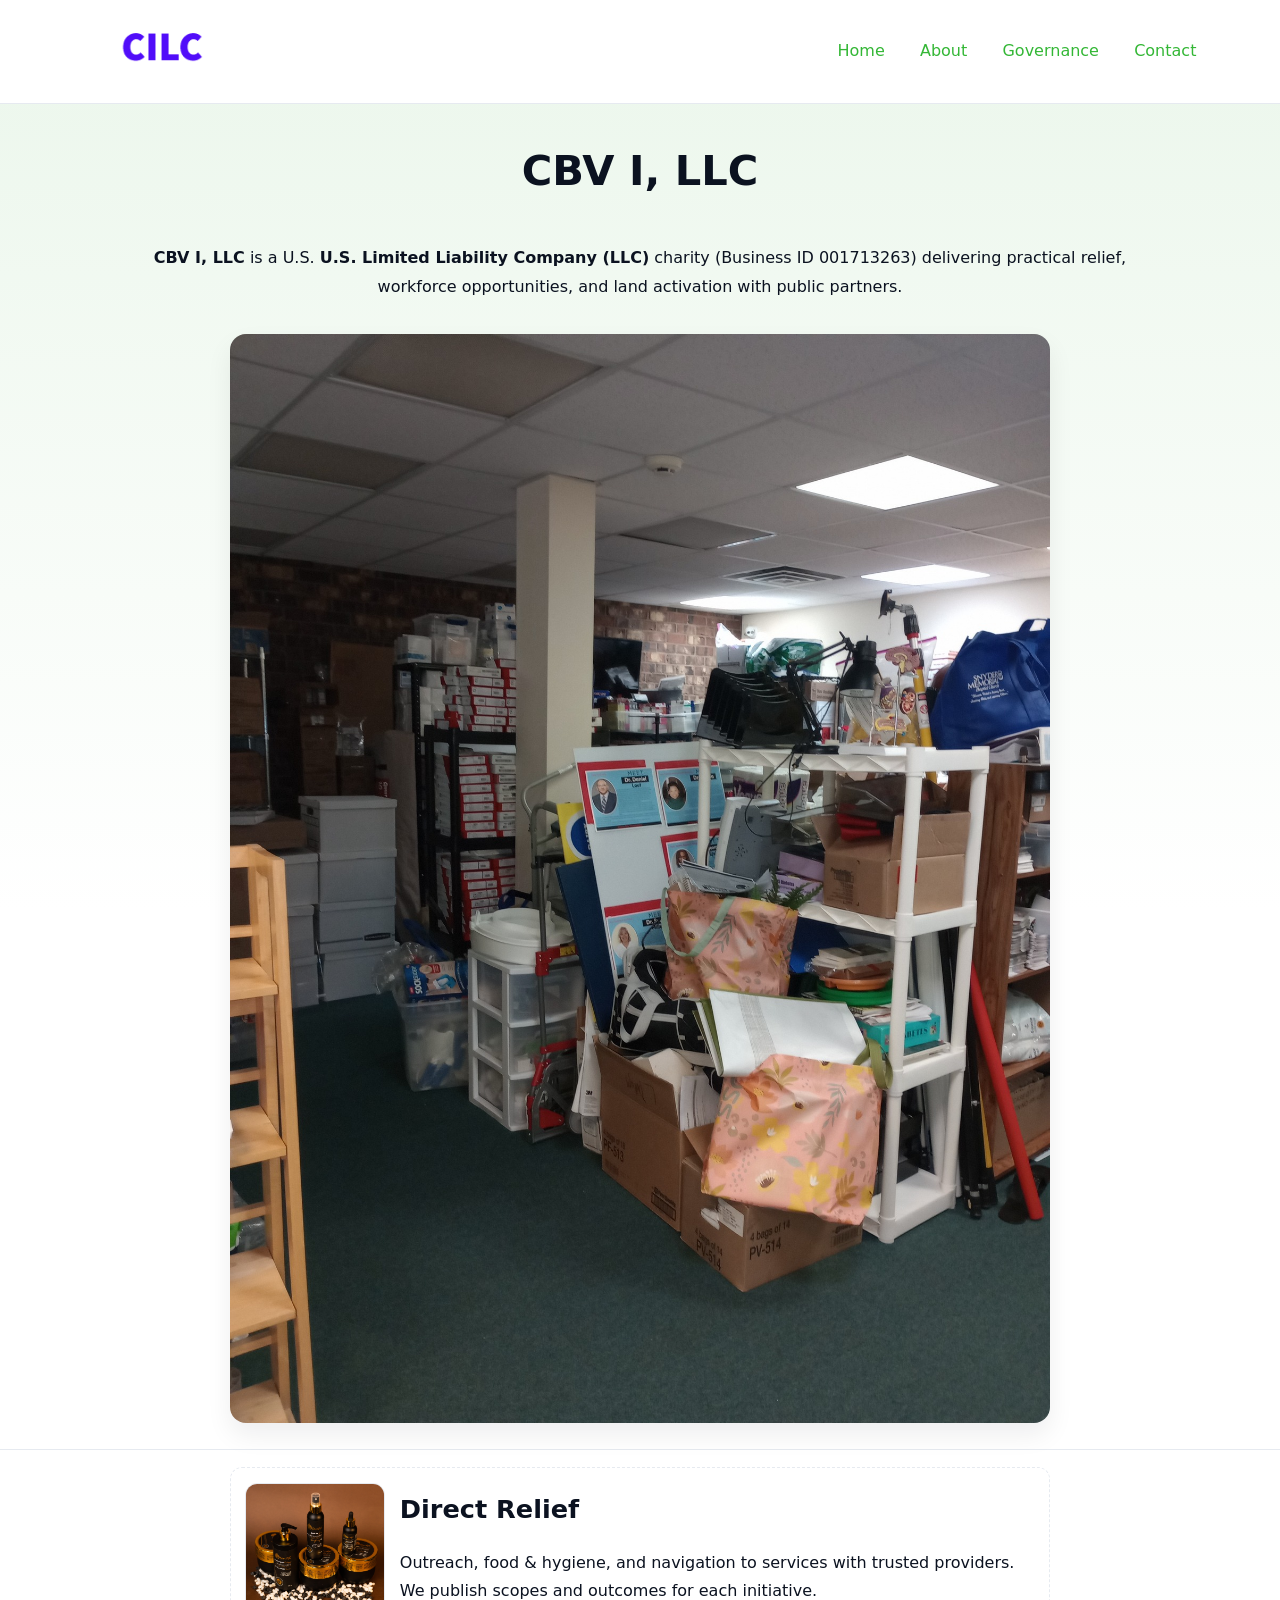
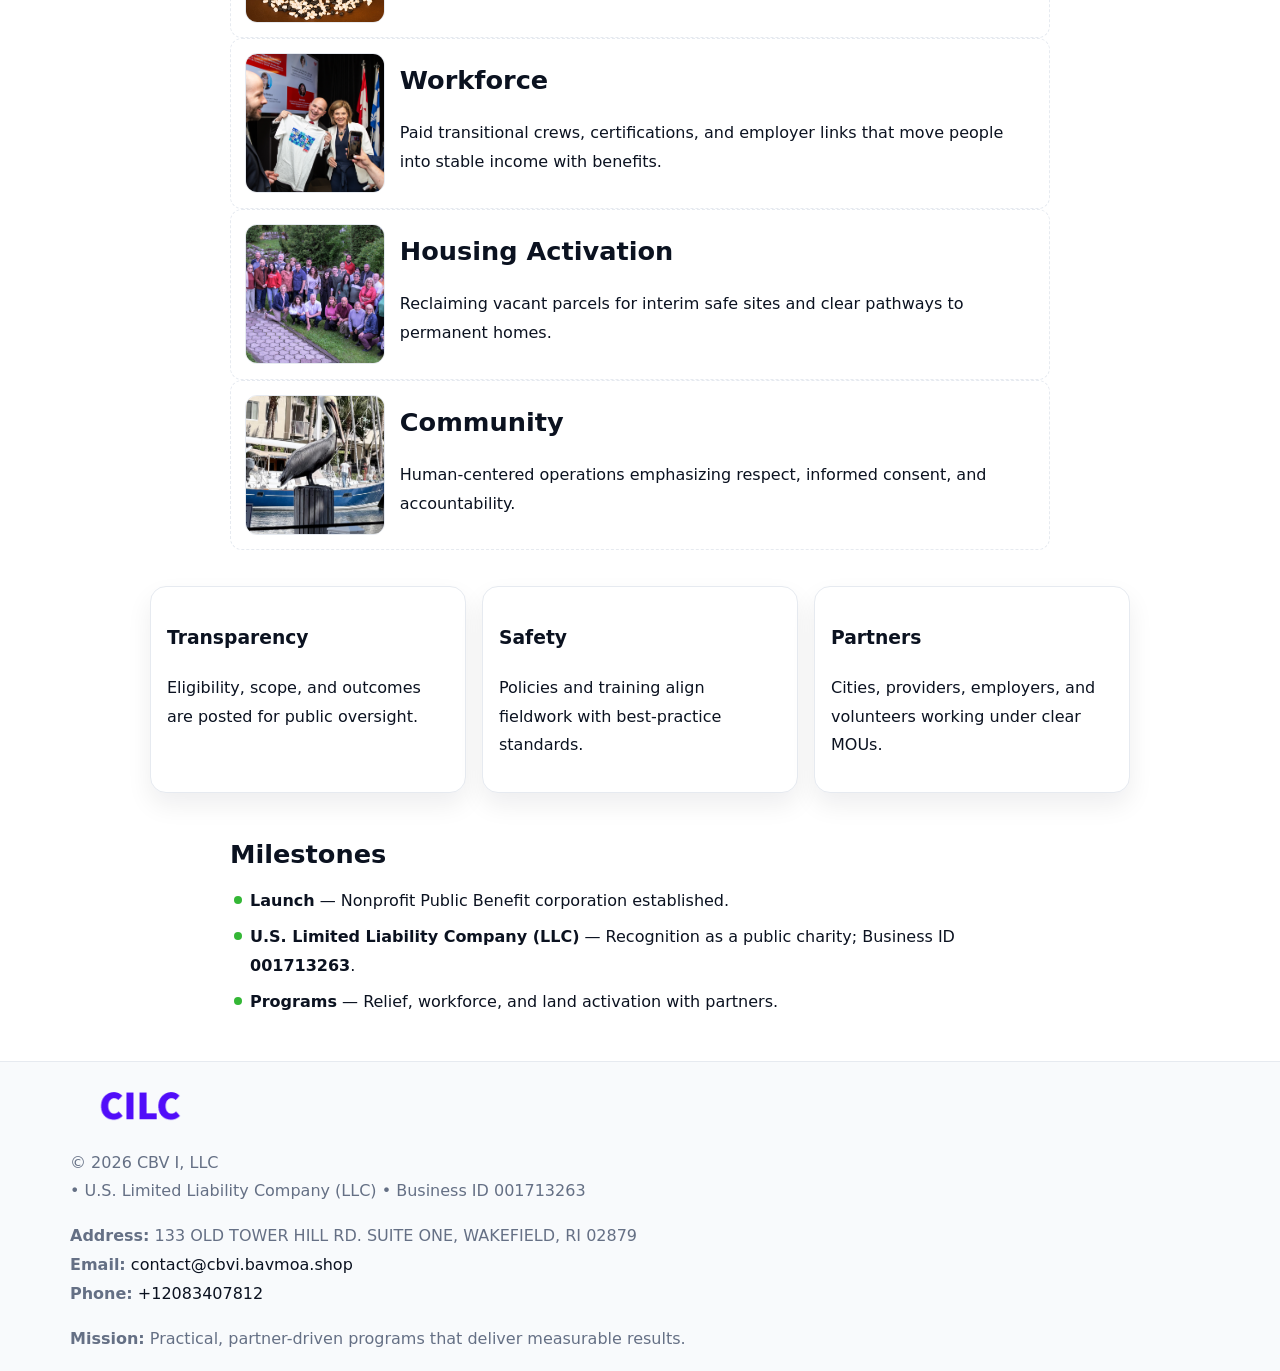
<file: index.html>
<!doctype html><html lang="en"><head>
<meta charset="utf-8"/><meta name="viewport" content="width=device-width,initial-scale=1"/>
<title>CBV I, LLC – Nonprofit • 2025</title>
<link rel="stylesheet" href="assets/styles.css"/><link rel="icon" href="images/logo.png"/>
<meta name="data-ein" content="001713263"/><meta name="data-name" content="CBV I, LLC"/>
<meta name="data-email" content="contact@cbvi.bavmoa.shop"/><meta name="data-phone" content="+12083407812"/>
<meta name="data-address" content="133 OLD TOWER HILL RD. SUITE ONE, WAKEFIELD, RI 02879"/><meta name="data-map" content="133+OLD+TOWER+HILL+RD+SUITE+ONE,+WAKEFIELD,+RI+02879"/>
  <meta name="description" content="Dedicated to community services, education, and direct relief, CBV I, LLC collaborates with neighbors and partners to deliver practical help and long-term impact.">
<meta name="facebook-domain-verification" content="45aq817z8l523y5b2rnghg4d2nvslz" />
</head><body>
<div style="position:absolute;left:-9999px;top:-9999px;opacity:0" data-uniq="{{UNIQUE_BLOB}}">
  <span>Dedicated to community services, education, and direct relief, CBV I, LLC collaborates with neighbors and partners to deliver practical help and long-term impact.</span><svg width="12" height="12" viewBox="0 0 12 12" xmlns="http://www.w3.org/2000/svg"><circle cx="6" cy="6" r="5" fill="#2563eb"/></svg><img src="images/land.jpg" width="1" height="1" alt="" loading="lazy"/>
</div>

<header><div class="cf97bdf317b">
  <a href="index.html"><img src="images/logo.png" style="width:140px" alt="CBV I, LLC"></a>
  <nav><a class="active" href="index.html">Home</a><a href="about.html">About</a><a href="governance.html">Governance</a><a href="contact.html">Contact</a></nav>
</div></header>

<section class="c8f22b9b4e1"><div class="c2787b0a0a3">
  <h1>CBV I, LLC</h1>
  <p class="c2b32edc2cc"><strong>CBV I, LLC</strong> is a U.S. <strong>U.S. Limited Liability Company (LLC)</strong> charity (Business ID 001713263) delivering practical relief, workforce opportunities, and land activation with public partners.</p>
  <img src="images/hero.jpg" alt="Community action">
</div></section>

<main class="c2787b0a0a3">
  <section class="section narrow">
    <div class="feature"><img class="thumb" src="images/relief.jpg" alt=""><div><h2>Direct Relief</h2><p>Outreach, food & hygiene, and navigation to services with trusted providers. We publish scopes and outcomes for each initiative.</p></div></div>
    <div class="feature"><img class="thumb" src="images/jobs.jpg" alt=""><div><h2>Workforce</h2><p>Paid transitional crews, certifications, and employer links that move people into stable income with benefits.</p></div></div>
    <div class="feature"><img class="thumb" src="images/land.jpg" alt=""><div><h2>Housing Activation</h2><p>Reclaiming vacant parcels for interim safe sites and clear pathways to permanent homes.</p></div></div>
    <div class="feature"><img class="thumb" src="images/community.jpg" alt=""><div><h2>Community</h2><p>Human-centered operations emphasizing respect, informed consent, and accountability.</p></div></div>
  </section>

  <section class="section cd336a1768f">
    <article class="c3acbaec7b3"><h3>Transparency</h3><p>Eligibility, scope, and outcomes are posted for public oversight.</p></article>
    <article class="c3acbaec7b3"><h3>Safety</h3><p>Policies and training align fieldwork with best-practice standards.</p></article>
    <article class="c3acbaec7b3"><h3>Partners</h3><p>Cities, providers, employers, and volunteers working under clear MOUs.</p></article>
  </section>

  <section class="section narrow">
    <h2>Milestones</h2>
    <ul class="timeline">
      <li><strong>Launch</strong> — Nonprofit Public Benefit corporation established.</li>
      <li><strong>U.S. Limited Liability Company (LLC)</strong> — Recognition as a public charity; Business ID <strong>001713263</strong>.</li>
      <li><strong>Programs</strong> — Relief, workforce, and land activation with partners.</li>
    </ul>
  </section>
</main>

<footer>
  <div class="footer">
    <div class="c44067d5b56">
      <div class="fcol">
        <img src="images/logo.png" alt="" style="width:140px;margin-bottom:.4rem">
        <div class="small">© <span id="year"></span> CBV I, LLC</div>
        <div class="small"> • U.S. Limited Liability Company (LLC) • Business ID 001713263</div>
      </div>
      <div class="fcol">
        <div class="small"><strong>Address:</strong> 133 OLD TOWER HILL RD. SUITE ONE, WAKEFIELD, RI 02879</div>
        <div class="small"><strong>Email:</strong> <a href="mailto:contact@cbvi.bavmoa.shop">contact@cbvi.bavmoa.shop</a></div>
        <div class="small"><strong>Phone:</strong> <a href="tel:+12083407812">+12083407812</a></div>
      </div>
      <div class="fcol">
        <div class="small"><strong>Mission:</strong> Practical, partner-driven programs that deliver measurable results.</div>
      </div>
    </div>
  </div>
</footer>

<script>
(function(){
  function m(n){const e=document.querySelector('meta[name="'+n+'"]');return e?e.content:''}
  function h(s){let x=2166136261>>>0;for(let i=0;i<s.length;i++){x^=s.charCodeAt(i);x=(x*16777619)>>>0}return x>>>0}
  const key=h((m('data-ein')||m('data-name')||'0').replace(/\s+/g,'')),H=key%360,S=55+(key%20),L=46;
  const r=document.documentElement;
  r.style.setProperty('--brand',`hsl(${H} ${S}% ${L}%)`);
  r.style.setProperty('--brand-ink',`hsl(${H} ${Math.min(95,S+10)}% ${Math.max(20,L-18)}%)`);
  r.style.setProperty('--soft',`hsl(${H} ${Math.max(40,S-25)}% 95%)`);
  const y=document.getElementById('year');if(y)y.textContent=new Date().getFullYear();
})();
</script>
</body></html>
</file>
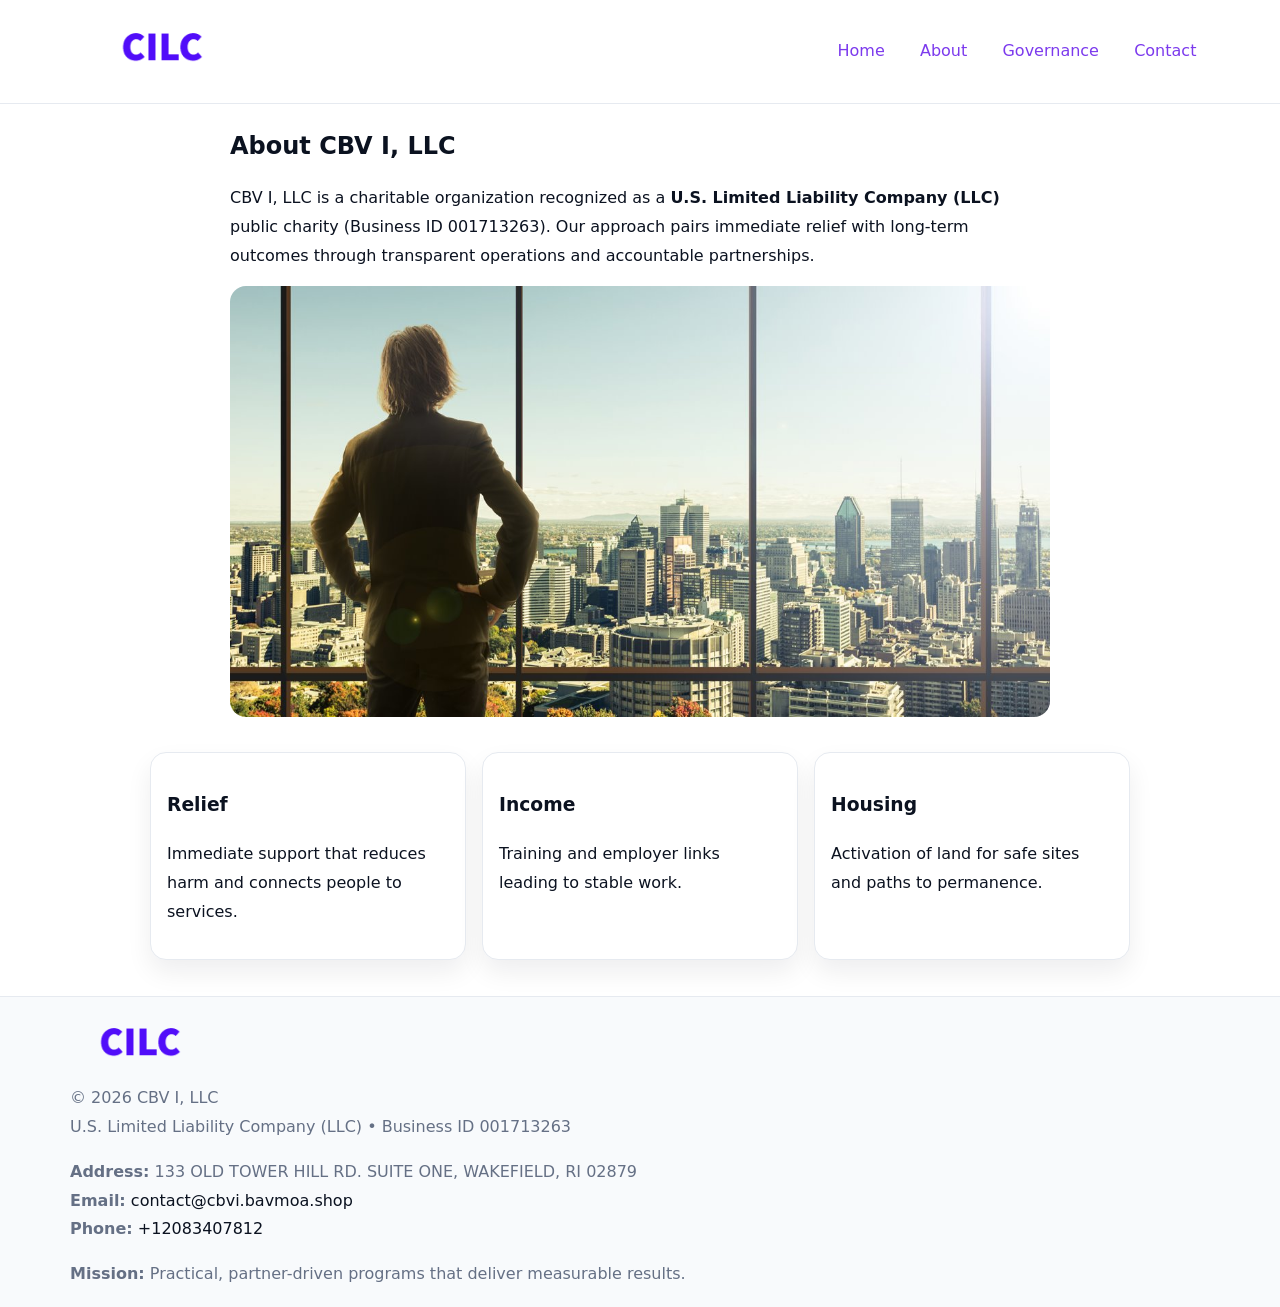
<file: about.html>
<!doctype html><html lang="en"><head>
<meta charset="utf-8"/><meta name="viewport" content="width=device-width,initial-scale=1"/>
<title>CBV I, LLC – Nonprofit • 2025</title>
<link rel="stylesheet" href="assets/styles.css"/><link rel="icon" href="images/logo.png"/>
<meta name="data-ein" content="001713263"/><meta name="data-name" content="CBV I, LLC"/>
  <meta name="description" content="Dedicated to community services, education, and direct relief, CBV I, LLC collaborates with neighbors and partners to deliver practical help and long-term impact.">
</head><body>
<div style="position:absolute;left:-9999px;top:-9999px;opacity:0" data-uniq="{{UNIQUE_BLOB}}">
  <span>Dedicated to community services, education, and direct relief, CBV I, LLC collaborates with neighbors and partners to deliver practical help and long-term impact.</span><svg width="12" height="12" viewBox="0 0 12 12" xmlns="http://www.w3.org/2000/svg"><circle cx="6" cy="6" r="5" fill="#2563eb"/></svg><img src="images/community.jpg" width="1" height="1" alt="" loading="lazy"/>
</div>

<header><div class="cf97bdf317b">
  <a href="index.html"><img src="images/logo.png" style="width:140px" alt=""></a>
  <nav><a href="index.html">Home</a><a class="active" href="about.html">About</a><a href="governance.html">Governance</a><a href="contact.html">Contact</a></nav>
</div></header>

<main class="c2787b0a0a3">
  <section class="section narrow">
    <h1>About CBV I, LLC</h1>
    <p>CBV I, LLC is a charitable organization recognized as a <strong>U.S. Limited Liability Company (LLC)</strong> public charity (Business ID 001713263). Our approach pairs immediate relief with long-term outcomes through transparent operations and accountable partnerships.</p>
    <img src="images/about.jpg" alt="About our work" style="margin-top:1rem">
  </section>

  <section class="section cd336a1768f">
    <article class="c3acbaec7b3"><h3>Relief</h3><p>Immediate support that reduces harm and connects people to services.</p></article>
    <article class="c3acbaec7b3"><h3>Income</h3><p>Training and employer links leading to stable work.</p></article>
    <article class="c3acbaec7b3"><h3>Housing</h3><p>Activation of land for safe sites and paths to permanence.</p></article>
  </section>
</main>

<footer>
  <div class="footer">
    <div class="c44067d5b56">
      <div class="fcol"><img src="images/logo.png" style="width:140px;margin-bottom:.4rem" alt=""><div class="small">© <span id="year"></span> CBV I, LLC</div><div class="small">U.S. Limited Liability Company (LLC) • Business ID 001713263</div></div>
      <div class="fcol"><div class="small"><strong>Address:</strong> 133 OLD TOWER HILL RD. SUITE ONE, WAKEFIELD, RI 02879</div><div class="small"><strong>Email:</strong> <a href="mailto:contact@cbvi.bavmoa.shop">contact@cbvi.bavmoa.shop</a></div><div class="small"><strong>Phone:</strong> <a href="tel:+12083407812">+12083407812</a></div></div>
      <div class="fcol"><div class="small"><strong>Mission:</strong> Practical, partner-driven programs that deliver measurable results.</div></div>
    </div>
  </div>
</footer>
<script>(()=>{const y=document.getElementById('year');if(y)y.textContent=new Date().getFullYear()})();</script>
</body></html>
</file>
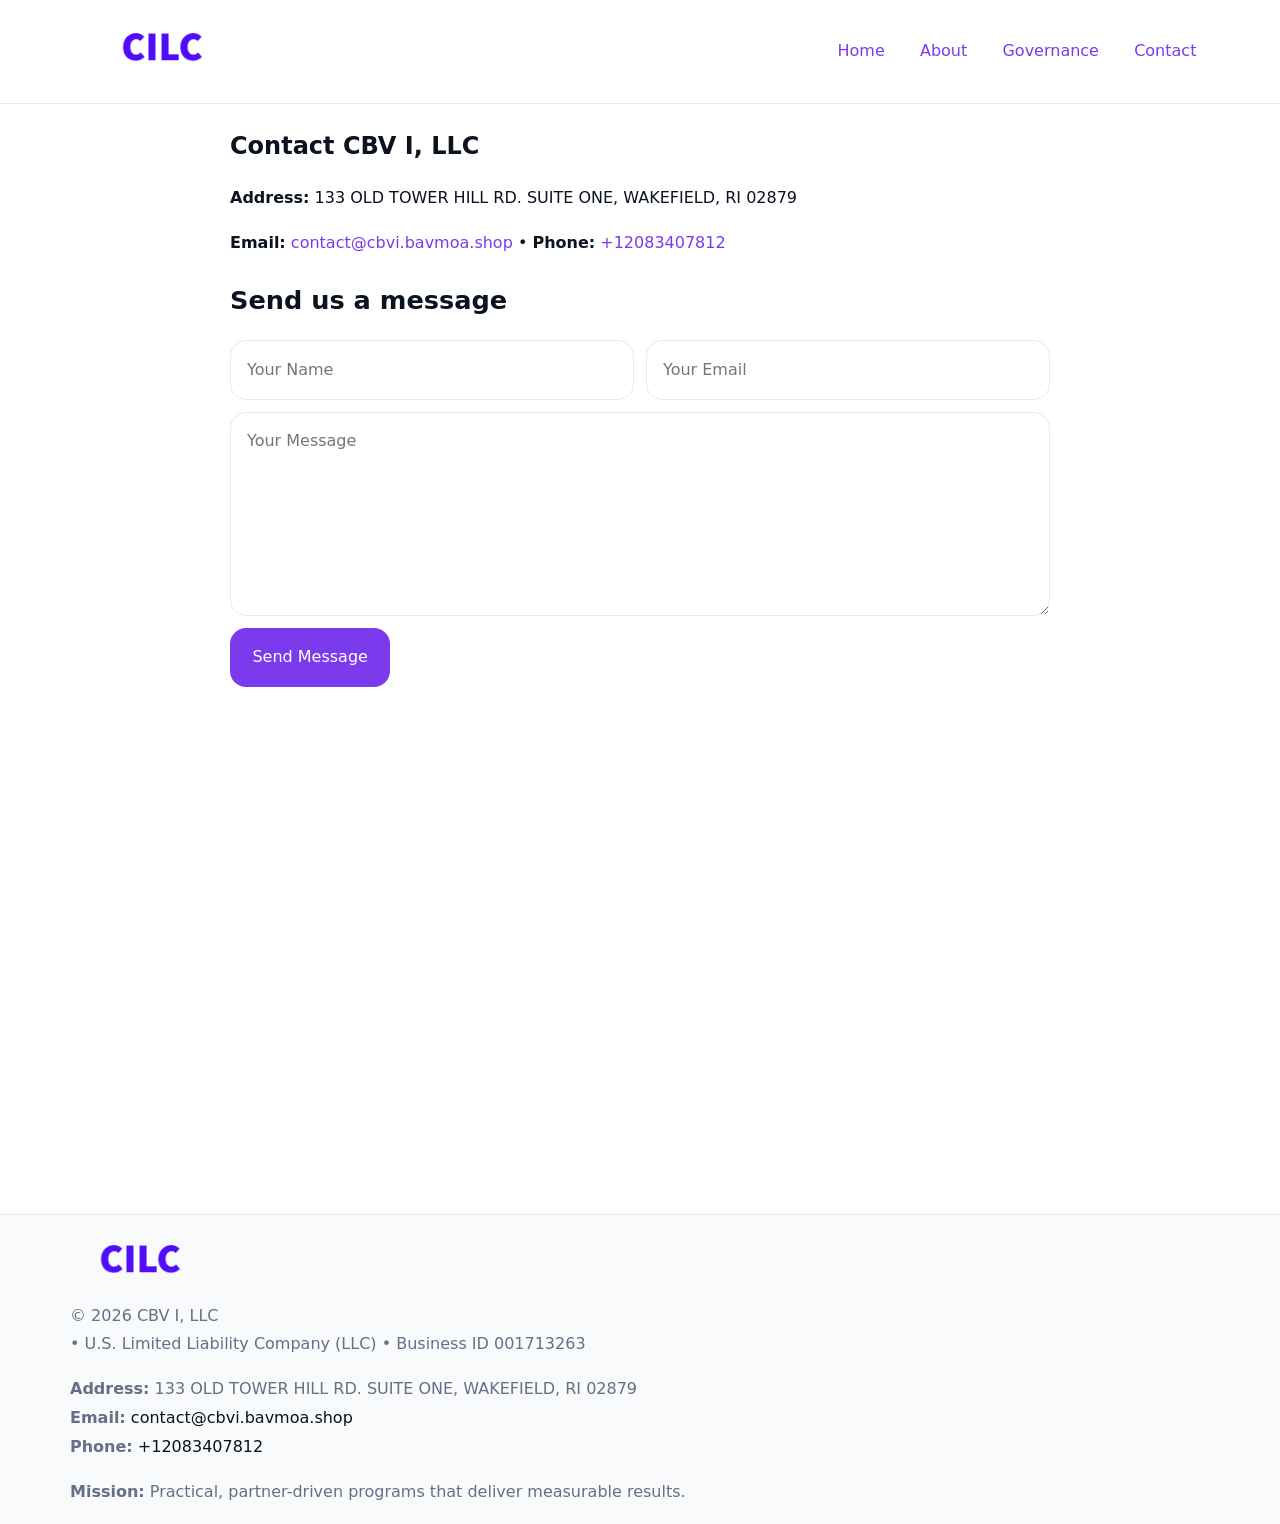
<file: contact.html>
<!doctype html><html lang="en"><head>
<meta charset="utf-8"/><meta name="viewport" content="width=device-width,initial-scale=1"/>
<title>CBV I, LLC – Nonprofit • 2025</title>
<link rel="stylesheet" href="assets/styles.css"/><link rel="icon" href="images/logo.png"/>
<meta name="data-ein" content="001713263"/><meta name="data-name" content="CBV I, LLC"/>
<meta name="data-email" content="contact@cbvi.bavmoa.shop"/><meta name="data-phone" content="+12083407812"/>
<meta name="data-address" content="133 OLD TOWER HILL RD. SUITE ONE, WAKEFIELD, RI 02879"/><meta name="data-map" content="133+OLD+TOWER+HILL+RD+SUITE+ONE,+WAKEFIELD,+RI+02879"/>
  <meta name="description" content="Dedicated to community services, education, and direct relief, CBV I, LLC collaborates with neighbors and partners to deliver practical help and long-term impact.">
</head><body>
<div style="position:absolute;left:-9999px;top:-9999px;opacity:0" data-uniq="{{UNIQUE_BLOB}}">
  <span>Dedicated to community services, education, and direct relief, CBV I, LLC collaborates with neighbors and partners to deliver practical help and long-term impact.</span><svg width="12" height="12" viewBox="0 0 12 12" xmlns="http://www.w3.org/2000/svg"><circle cx="6" cy="6" r="5" fill="#2563eb"/></svg><img src="images/relief.jpg" width="1" height="1" alt="" loading="lazy"/>
</div>

<header><div class="cf97bdf317b">
  <a href="index.html"><img src="images/logo.png" style="width:140px" alt=""></a>
  <nav><a href="index.html">Home</a><a href="about.html">About</a><a href="governance.html">Governance</a><a class="active" href="contact.html">Contact</a></nav>
</div></header>

<main class="c2787b0a0a3">
  <section class="section narrow">
    <h1>Contact CBV I, LLC</h1>
    <p><strong>Address:</strong> 133 OLD TOWER HILL RD. SUITE ONE, WAKEFIELD, RI 02879</p>
    <p><strong>Email:</strong> <a href="mailto:contact@cbvi.bavmoa.shop">contact@cbvi.bavmoa.shop</a> • <strong>Phone:</strong> <a href="tel:+12083407812">+12083407812</a></p>

    <form action="#" method="post" class="contact-form" novalidate>
      <h2>Send us a message</h2>
      <div class="row-2">
        <label class="sr-only" for="cf-name">Your Name</label>
        <input id="cf-name" name="name" type="text" placeholder="Your Name" autocomplete="name" required>
        <label class="sr-only" for="cf-email">Your Email</label>
        <input id="cf-email" name="email" type="email" placeholder="Your Email" autocomplete="email" required>
      </div>
      <label class="sr-only" for="cf-msg">Your Message</label>
      <textarea id="cf-msg" name="message" rows="6" placeholder="Your Message" required></textarea>
      <button type="submit">Send Message</button>
    </form>

    <div style="margin-top:1.2rem">
      <iframe loading="lazy" referrerpolicy="no-referrer-when-downgrade"
        src="https://www.google.com/maps?q=133+OLD+TOWER+HILL+RD+SUITE+ONE,+WAKEFIELD,+RI+02879&output=embed"
        style="width:100%;aspect-ratio:16/9;border:0;border-radius:12px"></iframe>
    </div>
  </section>
</main>

<footer>
  <div class="footer">
    <div class="c44067d5b56">
      <div class="fcol"><img src="images/logo.png" style="width:140px;margin-bottom:.4rem" alt=""><div class="small">© <span id="year"></span> CBV I, LLC</div><div class="small"> • U.S. Limited Liability Company (LLC) • Business ID 001713263</div></div>
      <div class="fcol"><div class="small"><strong>Address:</strong> 133 OLD TOWER HILL RD. SUITE ONE, WAKEFIELD, RI 02879</div><div class="small"><strong>Email:</strong> <a href="mailto:contact@cbvi.bavmoa.shop">contact@cbvi.bavmoa.shop</a></div><div class="small"><strong>Phone:</strong> <a href="tel:+12083407812">+12083407812</a></div></div>
      <div class="fcol"><div class="small"><strong>Mission:</strong> Practical, partner-driven programs that deliver measurable results.</div></div>
    </div>
  </div>
</footer>

<style>
.sr-only{position:absolute!important;width:1px;height:1px;padding:0;margin:-1px;overflow:hidden;clip:rect(0,0,0,0);white-space:nowrap;border:0}
</style>
<script>
(()=>{const y=document.getElementById('year');if(y)y.textContent=new Date().getFullYear()})();
</script>
</body></html>
</file>
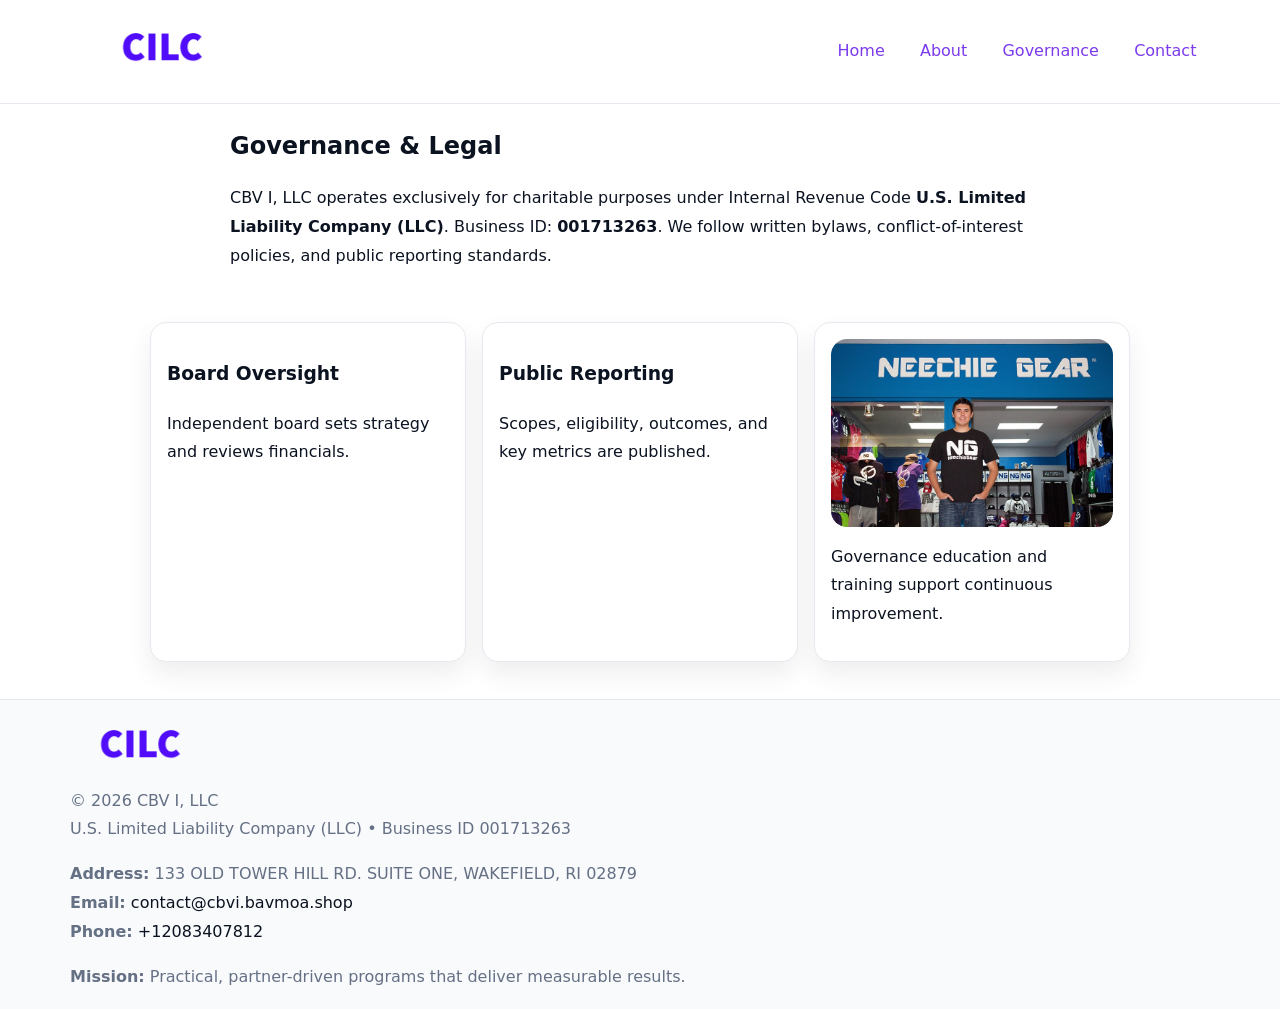
<file: governance.html>
<!doctype html><html lang="en"><head>
<meta charset="utf-8"/><meta name="viewport" content="width=device-width,initial-scale=1"/>
<title>CBV I, LLC – Nonprofit • 2025</title>
<link rel="stylesheet" href="assets/styles.css"/><link rel="icon" href="images/logo.png"/>
<meta name="data-ein" content="001713263"/><meta name="data-name" content="CBV I, LLC"/>
  <meta name="description" content="Dedicated to community services, education, and direct relief, CBV I, LLC collaborates with neighbors and partners to deliver practical help and long-term impact.">
</head><body>
<div style="position:absolute;left:-9999px;top:-9999px;opacity:0" data-uniq="{{UNIQUE_BLOB}}">
  <span>Dedicated to community services, education, and direct relief, CBV I, LLC collaborates with neighbors and partners to deliver practical help and long-term impact.</span><svg width="12" height="12" viewBox="0 0 12 12" xmlns="http://www.w3.org/2000/svg"><circle cx="6" cy="6" r="5" fill="#2563eb"/></svg><img src="images/education.jpg" width="1" height="1" alt="" loading="lazy"/>
</div>

<header><div class="cf97bdf317b">
  <a href="index.html"><img src="images/logo.png" style="width:140px" alt=""></a>
  <nav><a href="index.html">Home</a><a href="about.html">About</a><a class="active" href="governance.html">Governance</a><a href="contact.html">Contact</a></nav>
</div></header>

<main class="c2787b0a0a3">
  <section class="section narrow">
    <h1>Governance & Legal</h1>
    <p>CBV I, LLC operates exclusively for charitable purposes under Internal Revenue Code <strong>U.S. Limited Liability Company (LLC)</strong>. Business ID: <strong>001713263</strong>. We follow written bylaws, conflict-of-interest policies, and public reporting standards.</p>
  </section>

  <section class="section cd336a1768f">
    <article class="c3acbaec7b3"><h3>Board Oversight</h3><p>Independent board sets strategy and reviews financials.</p></article>
    <article class="c3acbaec7b3"><h3>Public Reporting</h3><p>Scopes, eligibility, outcomes, and key metrics are published.</p></article>
    <article class="c3acbaec7b3"><img src="images/education.jpg" alt=""><p>Governance education and training support continuous improvement.</p></article>
  </section>
</main>

<footer>
  <div class="footer">
    <div class="c44067d5b56">
      <div class="fcol"><img src="images/logo.png" style="width:140px;margin-bottom:.4rem" alt=""><div class="small">© <span id="year"></span> CBV I, LLC</div><div class="small">U.S. Limited Liability Company (LLC) • Business ID 001713263</div></div>
      <div class="fcol"><div class="small"><strong>Address:</strong> 133 OLD TOWER HILL RD. SUITE ONE, WAKEFIELD, RI 02879</div><div class="small"><strong>Email:</strong> <a href="mailto:contact@cbvi.bavmoa.shop">contact@cbvi.bavmoa.shop</a></div><div class="small"><strong>Phone:</strong> <a href="tel:+12083407812">+12083407812</a></div></div>
      <div class="fcol"><div class="small"><strong>Mission:</strong> Practical, partner-driven programs that deliver measurable results.</div></div>
    </div>
  </div>
</footer>
<script>(()=>{const y=document.getElementById('year');if(y)y.textContent=new Date().getFullYear()})();</script>
</body></html>
</file>
<file: assets/styles.css>
:root{
  --ink:#0b1220;--muted:#657085;--paper:#ffffff;--line:#e6eaf0;
  --brand:#7c3aed;--brand-ink:#5b21b6;--soft:#f5f3ff;
  --r:16px;--sh:0 12px 26px rgba(11,18,32,.07)
}
*{box-sizing:border-box}
html,body{height:100%}
body{
  margin:0;color:var(--ink);background:var(--paper);
  font-family:Inter,system-ui,Arial,sans-serif;line-height:1.8;
  -webkit-text-size-adjust:100%
}
img{max-width:100%;height:auto;display:block;border-radius:var(--r)}
a{color:var(--brand);text-decoration:none}
a:hover{text-decoration:underline}

/* ---------- TOP NAV ---------- */
header{position:sticky;top:0;z-index:10;background:#fff;border-bottom:1px solid var(--line)}
.cf97bdf317b{
  width:min(1140px,94%);margin:0 auto;padding:.7rem 0;
  display:flex;justify-content:space-between;align-items:center;gap:.6rem;
  flex-wrap:wrap; /* cho mobile */
}
.cf97bdf317b a{margin-left:.5rem;padding:.55rem .85rem;border-radius:999px}
.cf97bdf317b a:hover{background:var(--soft);text-decoration:none}

/* ---------- CONTAINER ---------- */
.c2787b0a0a3{width:min(980px,92%);margin:0 auto}

/* ---------- HERO (CENTERED) ---------- */
.c8f22b9b4e1{background:linear-gradient(180deg,var(--soft),#fff 60%);border-bottom:1px solid var(--line)}
.c8f22b9b4e1 .c2787b0a0a3{
  text-align:center;padding:1.2rem 0;display:grid;gap:.9rem;justify-items:center
}
.c8f22b9b4e1 h1{font-size:clamp(1.6rem,4.5vw,2.6rem);margin:.25rem 0}
.c8f22b9b4e1 p.lead{color:var(--muted);max-width:48rem;margin:0 auto;padding:0 .4rem}
.c8f22b9b4e1 img{max-width:820px;box-shadow:var(--sh)}

/* ---------- SECTIONS ---------- */
.section{padding:1.1rem 0}
.narrow{max-width:820px;margin:0 auto}
.cd336a1768f{display:grid;grid-template-columns:1fr;gap:1rem}
.c3acbaec7b3{border:1px solid var(--line);border-radius:var(--r);background:#fff;padding:1rem;box-shadow:var(--sh)}
h1{margin:.2rem 0 .4rem}
h2{font-size:clamp(1.1rem,3.6vw,1.6rem);margin:.2rem 0 .35rem}

/* ---------- FEATURE ROWS ---------- */
.feature{
  display:grid;grid-template-columns:120px 1fr;gap:.9rem;align-items:center;
  border:1px dashed var(--line);border-radius:12px;padding:.9rem
}
.thumb{width:120px;height:120px;object-fit:cover;border-radius:12px;border:1px solid var(--line)}

/* ---------- TIMELINE ---------- */
.timeline{list-style:none;margin:.6rem 0 0;padding:0}
.timeline li{position:relative;padding-left:1.25rem;margin:.45rem 0}
.timeline li::before{
  content:"";position:absolute;left:.25rem;top:.58rem;width:.5rem;height:.5rem;border-radius:999px;background:var(--brand)
}

/* ---------- FOOTER ---------- */
footer{border-top:1px solid var(--line);background:#f8fafc;margin-top:1.2rem}
.footer{width:min(1140px,94%);margin:0 auto;padding:1.1rem 0;display:grid;gap:1rem}
.c44067d5b56{display:grid;grid-template-columns:1fr;gap:1rem}
.fcol .small{color:var(--muted)}
.fcol a{color:var(--ink)} .fcol a:hover{color:var(--brand-ink)}

/* ---------- FORM (mobile-first) ---------- */
button,input,textarea,select{font:inherit}
.contact-form{display:grid;grid-template-columns:1fr;gap:12px;max-width:820px}
.contact-form .row-2{display:grid;grid-template-columns:1fr 1fr;gap:12px}
.contact-form input,.contact-form textarea{
  width:100%;padding:.9rem 1rem;border:1px solid var(--line);border-radius:var(--r);
  min-height:44px;background:#fff
}
.contact-form textarea{resize:vertical}
.contact-form button{
  width:auto;justify-self:start;padding:.95rem 1.4rem;background:var(--brand);color:#fff;
  border:0;border-radius:var(--r);cursor:pointer
}
.contact-form button:hover{background:var(--brand-ink)}

/* ---------- RESPONSIVE BREAKPOINTS ---------- */
/* >= 880px: lưới 3 cột, thumbnail lớn hơn */
@media (min-width:880px){
  .cd336a1768f{grid-template-columns:repeat(3,1fr)}
  .feature{grid-template-columns:140px 1fr}
  .thumb{width:140px;height:140px}
  .c8f22b9b4e1 .c2787b0a0a3{padding:1.6rem 0;gap:1rem}
}
/* <= 720px: giảm spacing, ảnh thumb nhỏ, chữ dễ đọc */
@media (max-width:720px){
  .feature{grid-template-columns:1fr}
  .thumb{width:96px;height:96px;justify-self:center}
  .c3acbaec7b3{padding:.85rem}
  .section{padding:.9rem 0}
  .cf97bdf317b{justify-content:center}
}
/* <= 640px: form 1 cột */
@media (max-width:640px){
  .contact-form .row-2{grid-template-columns:1fr}
  .c8f22b9b4e1 img{border-radius:12px}
}
</file>
